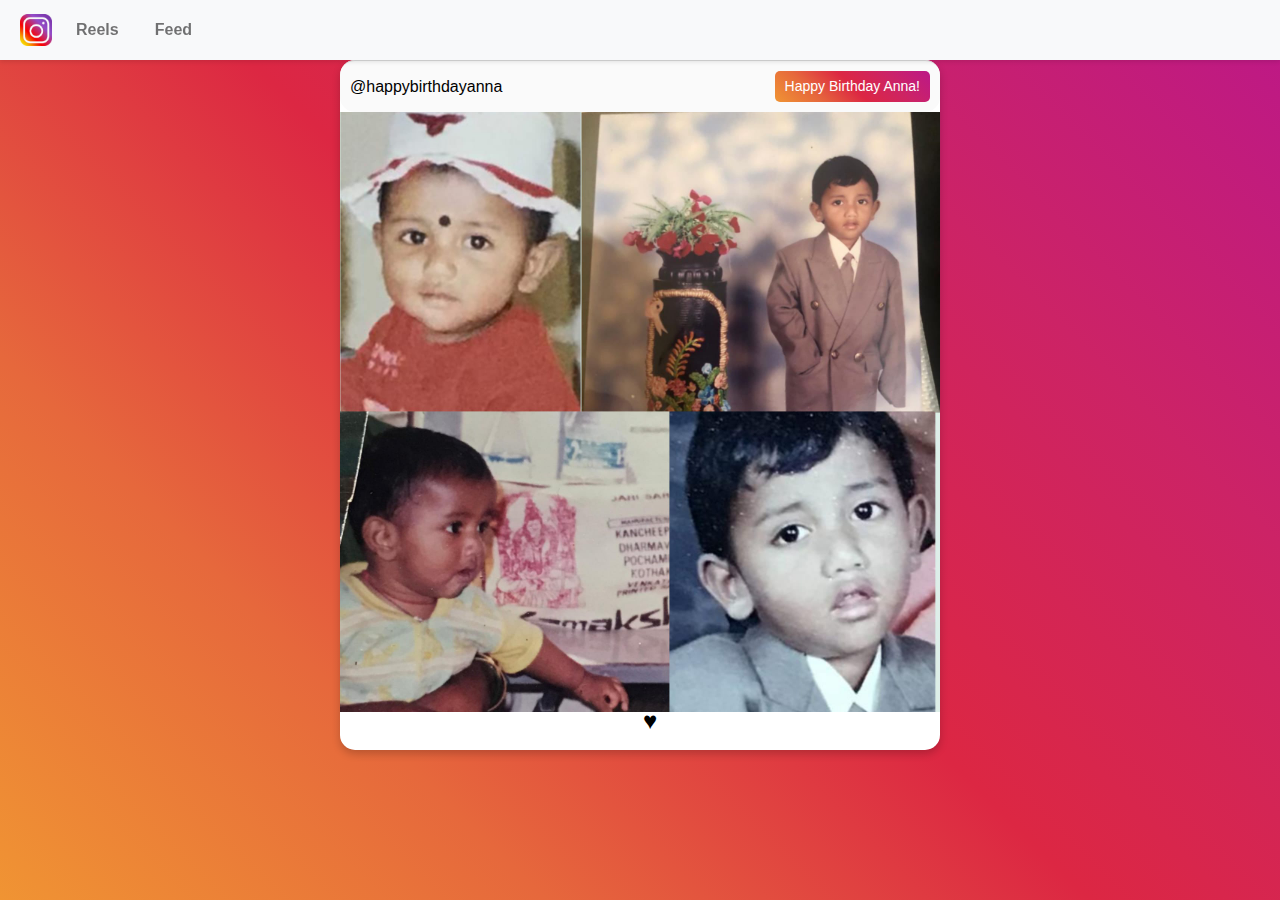
<file: index.html>
<!DOCTYPE html>
<html lang="en">
<head>
    <meta charset="UTF-8">
    <meta name="viewport" content="width=device-width, initial-scale=1.0">
    <title>Birthday Website</title>
    <link href="bootstrap.min.css" rel="stylesheet">
    <link rel="stylesheet" href="styles.css">
    <link rel="icon" href="instagram-icon.png" type="image/png">
    
</head>
<body>
    <!-- Navbar -->
    <nav class="navbar navbar-expand-lg navbar-light bg-light">
        <a class="navbar-brand" href="#">
            <img src="instagram-icon.png" alt="Instagram Icon" class="instagram-icon">
        </a>
        <div class="collapse navbar-collapse" id="navbarNav">
            <ul class="navbar-nav ml-auto">
                <li class="nav-item">
                    <a class="nav-link" href="reels.html">Reels</a>
                </li>
                <li class="nav-item">
                    <a class="nav-link" href="feed.html">Feed</a>
                </li>
            </ul>
        </div>
    </nav>

    <!-- Hero Section -->
    <section class="hero">
        <div class="post-info">
            @happybirthdayanna
            <button id="wishButton" class="wish-button">Happy Birthday Anna!</button>
        </div>
        <img src="Birthday-photo.jpeg" alt="Brother's Photo" class="hero-image">
        <button class="like-button">&#9829;</button>
        <!-- Wish Text (Initially Hidden) -->
        <div id="wishText" class="wish-text">
            <p>"Happy Birthday! May this year bring you endless joy, success, and adventures. Remember, you are loved beyond measure, and today we celebrate the amazing person you are. Cheers to more wonderful memories together!"</p>
        </div>
    </section>

    <!-- JavaScript -->
    <script src="https://code.jquery.com/jquery-3.5.1.slim.min.js"></script>
    <script src="https://cdn.jsdelivr.net/npm/@popperjs/core@2.9.2/dist/umd/popper.min.js"></script>
    <script src="https://stackpath.bootstrapcdn.com/bootstrap/4.5.2/js/bootstrap.min.js"></script>
    <script src="scripts.js"></script>
</body>
</html>
</file>
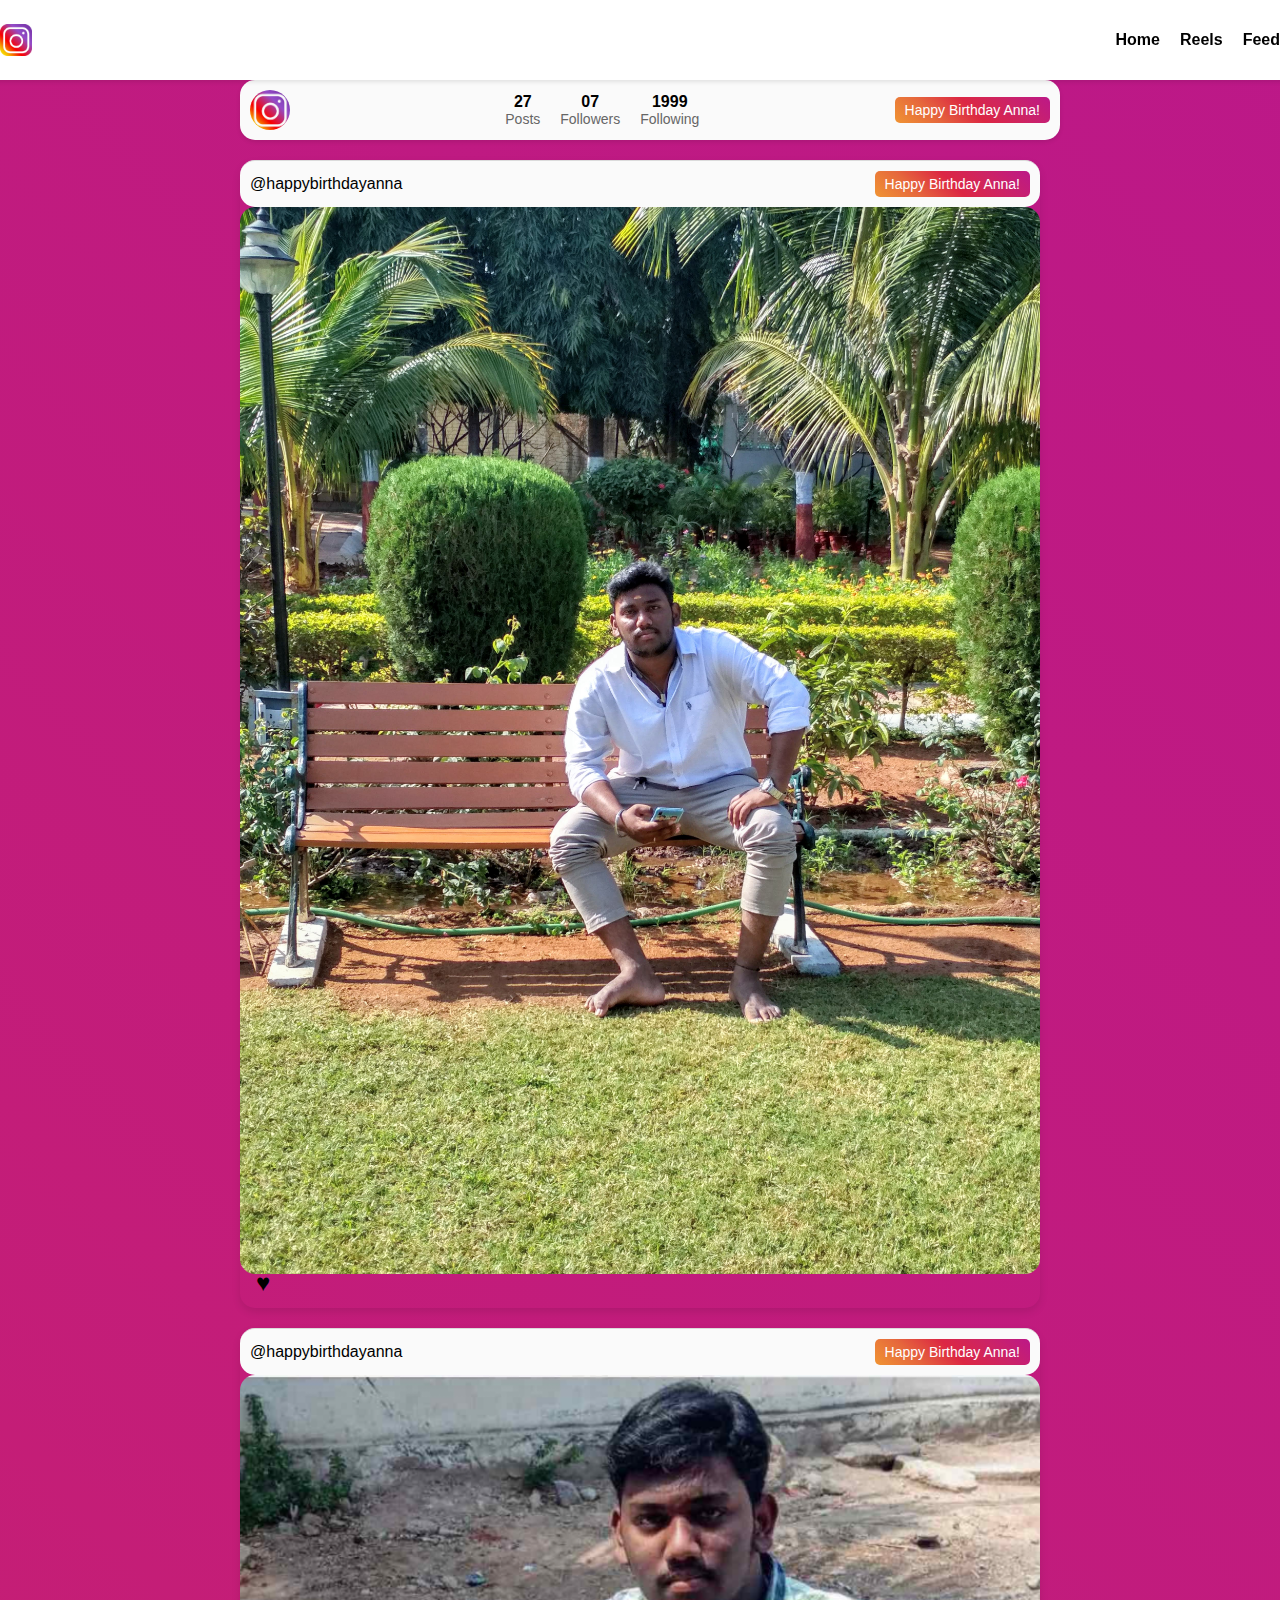
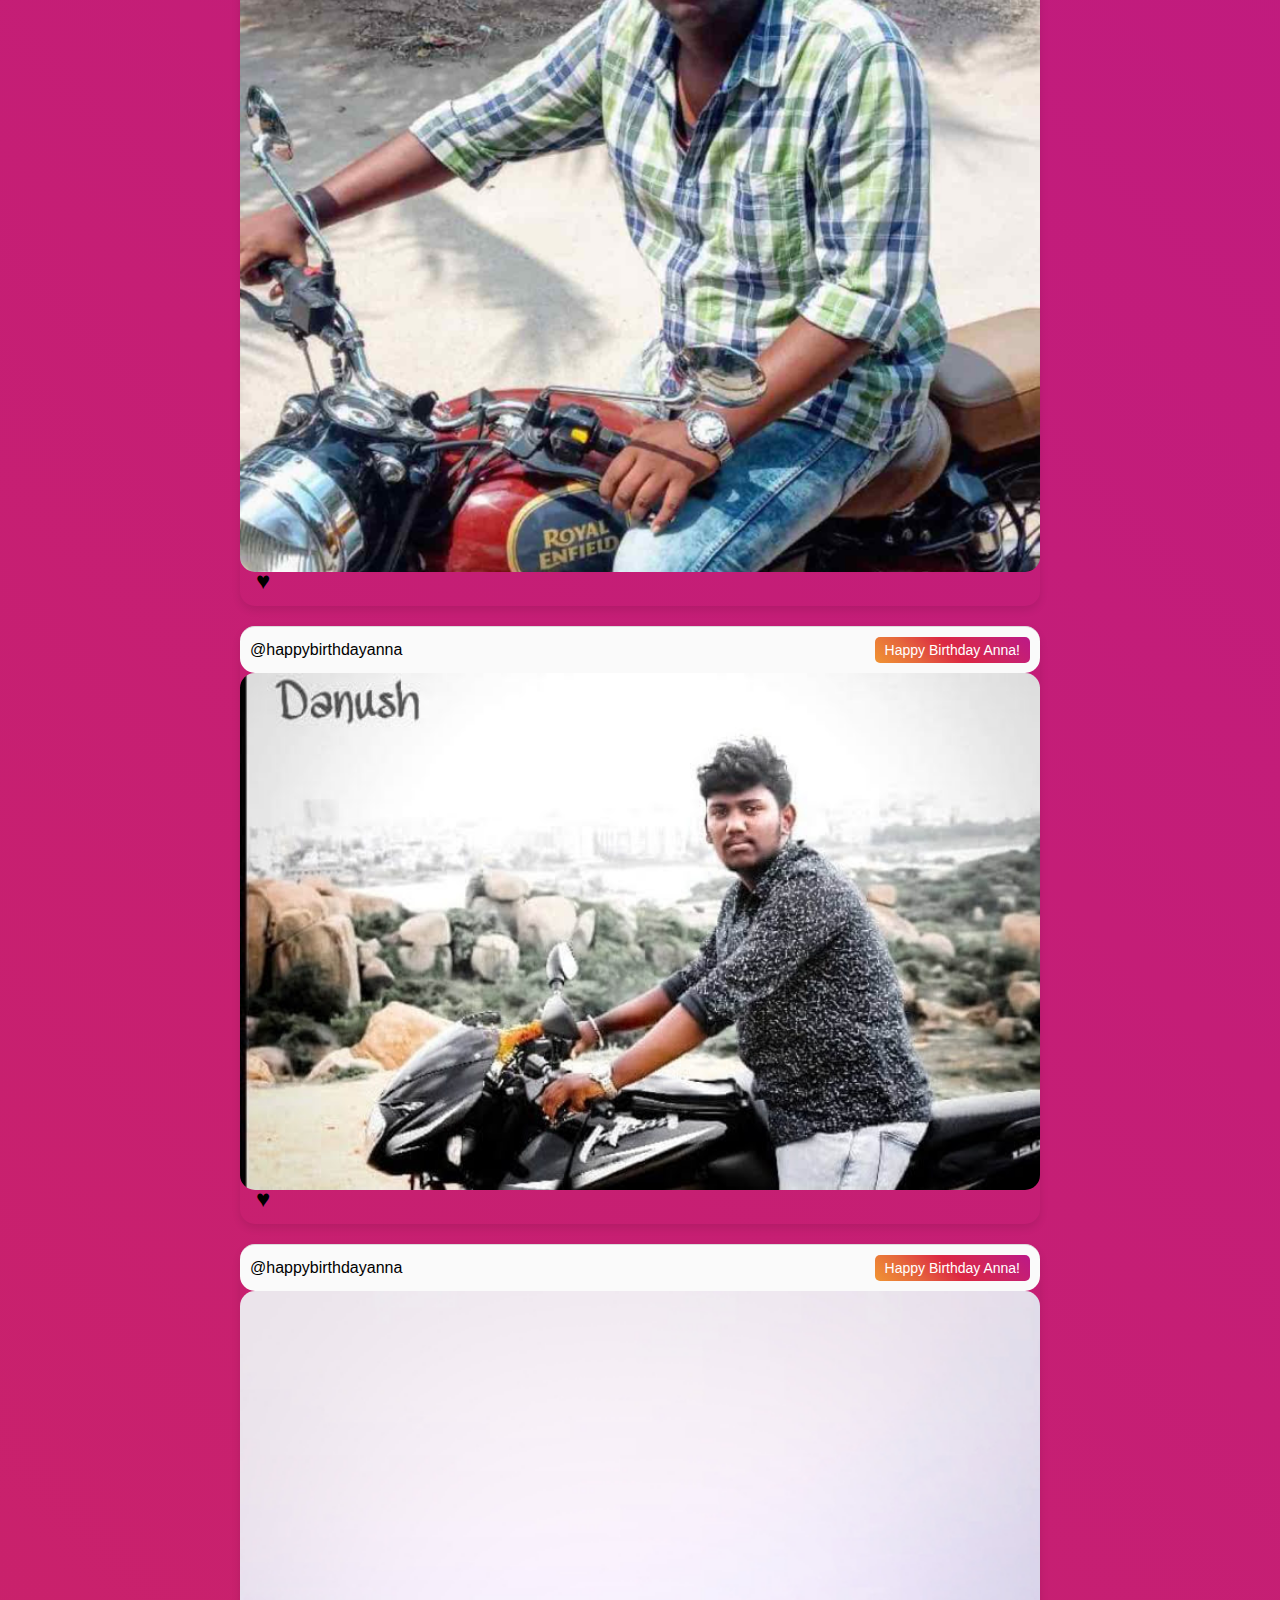
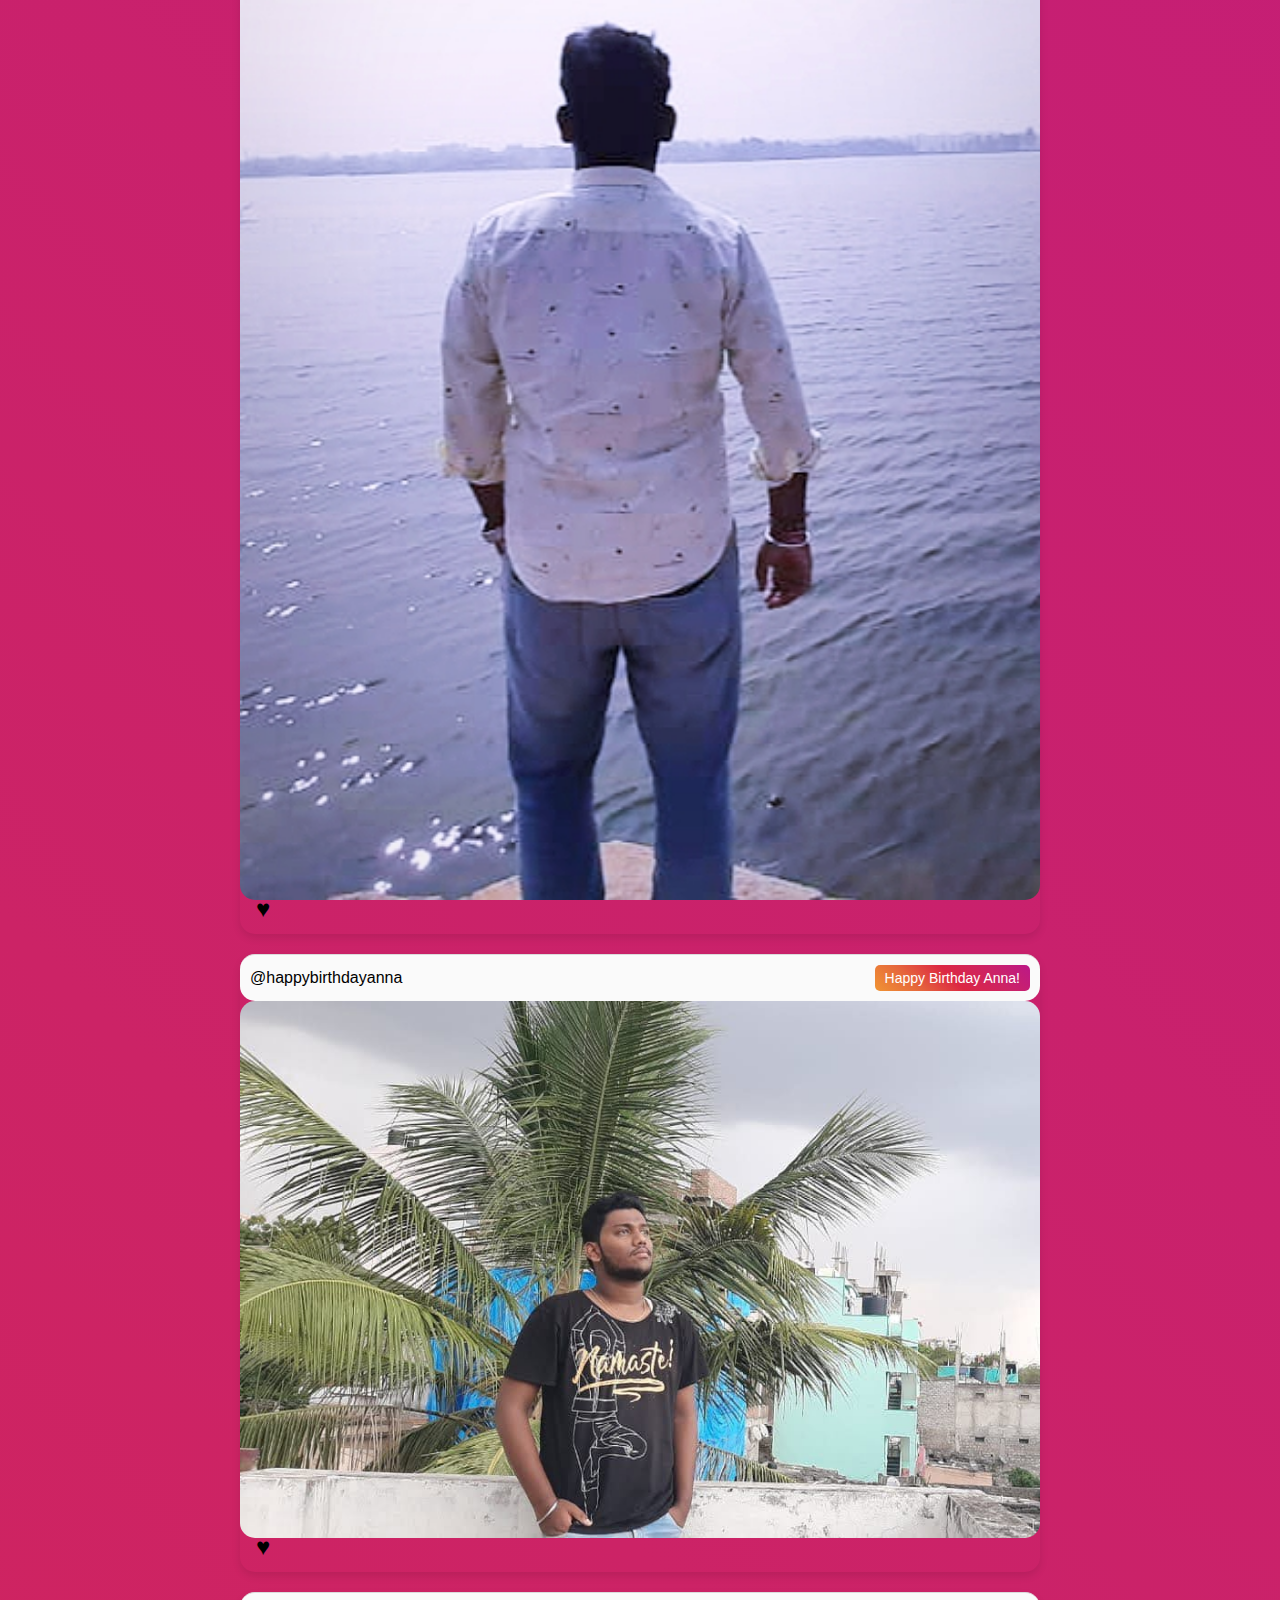
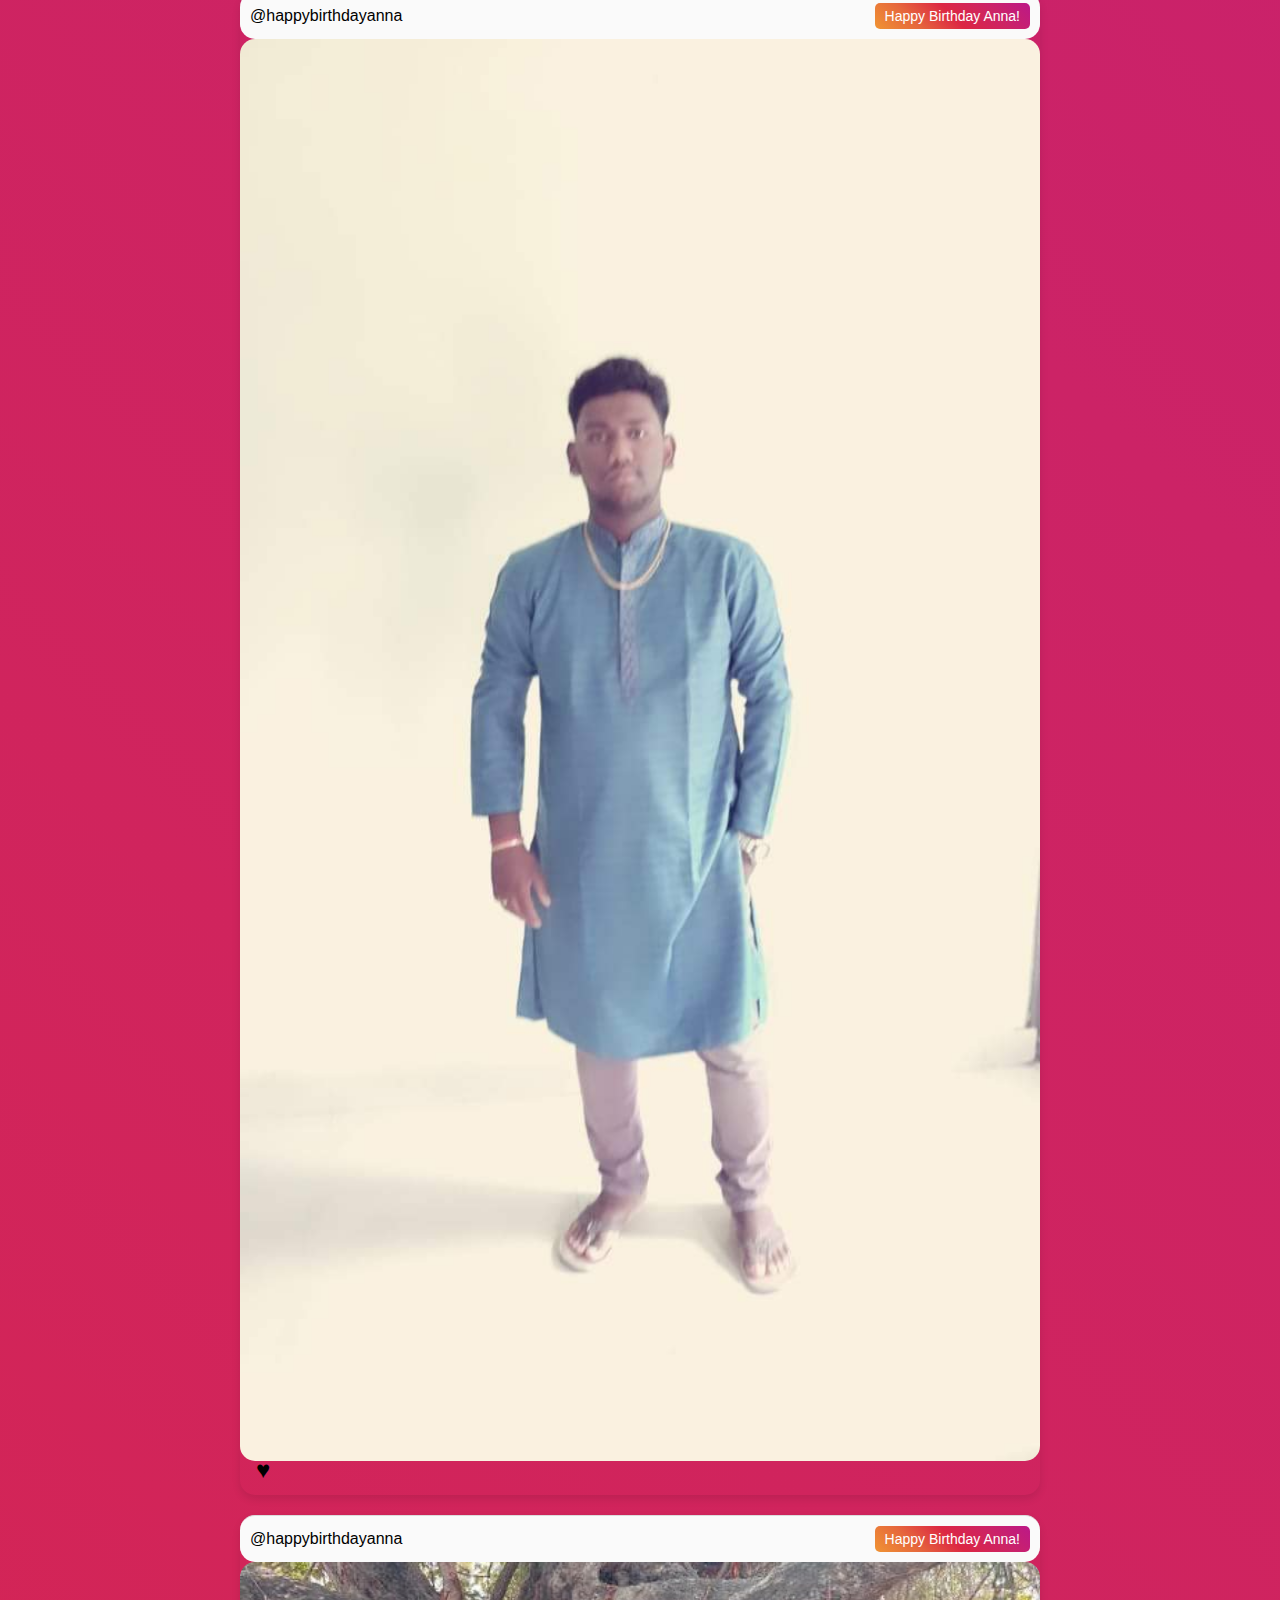
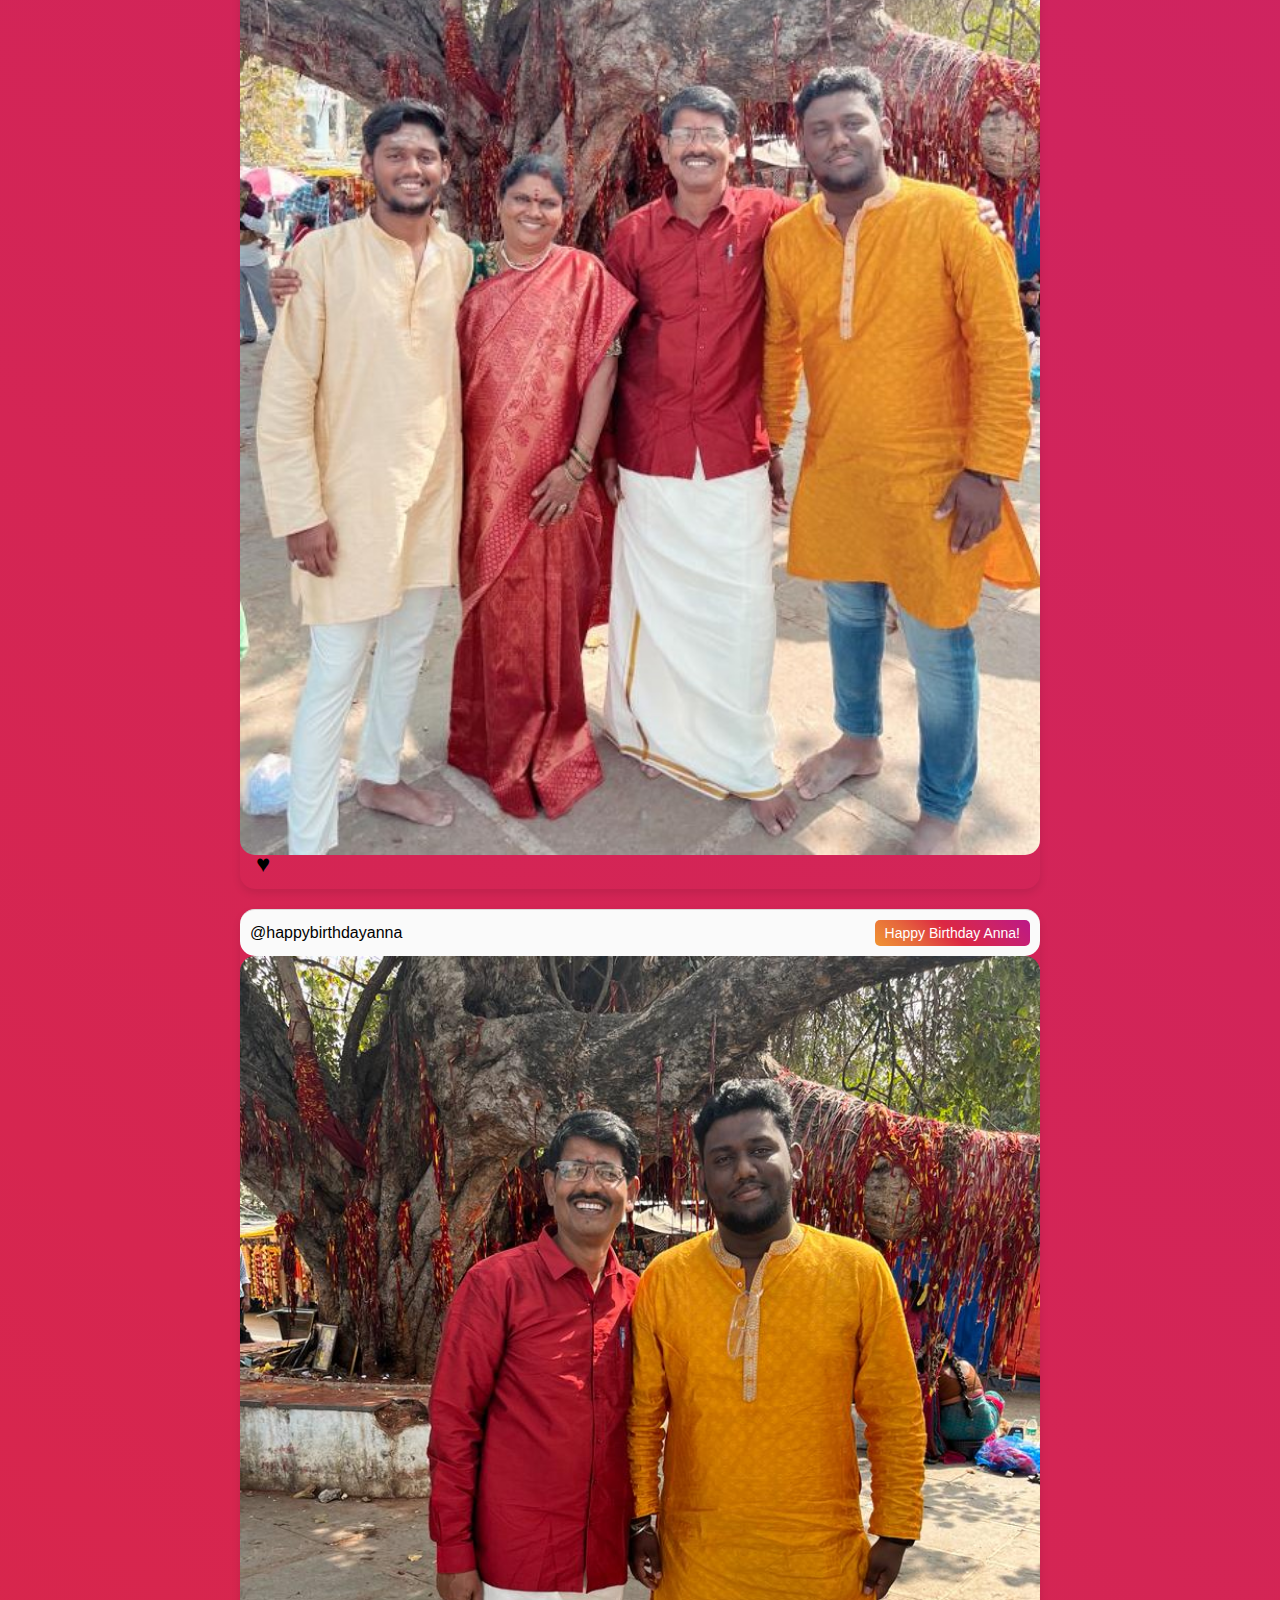
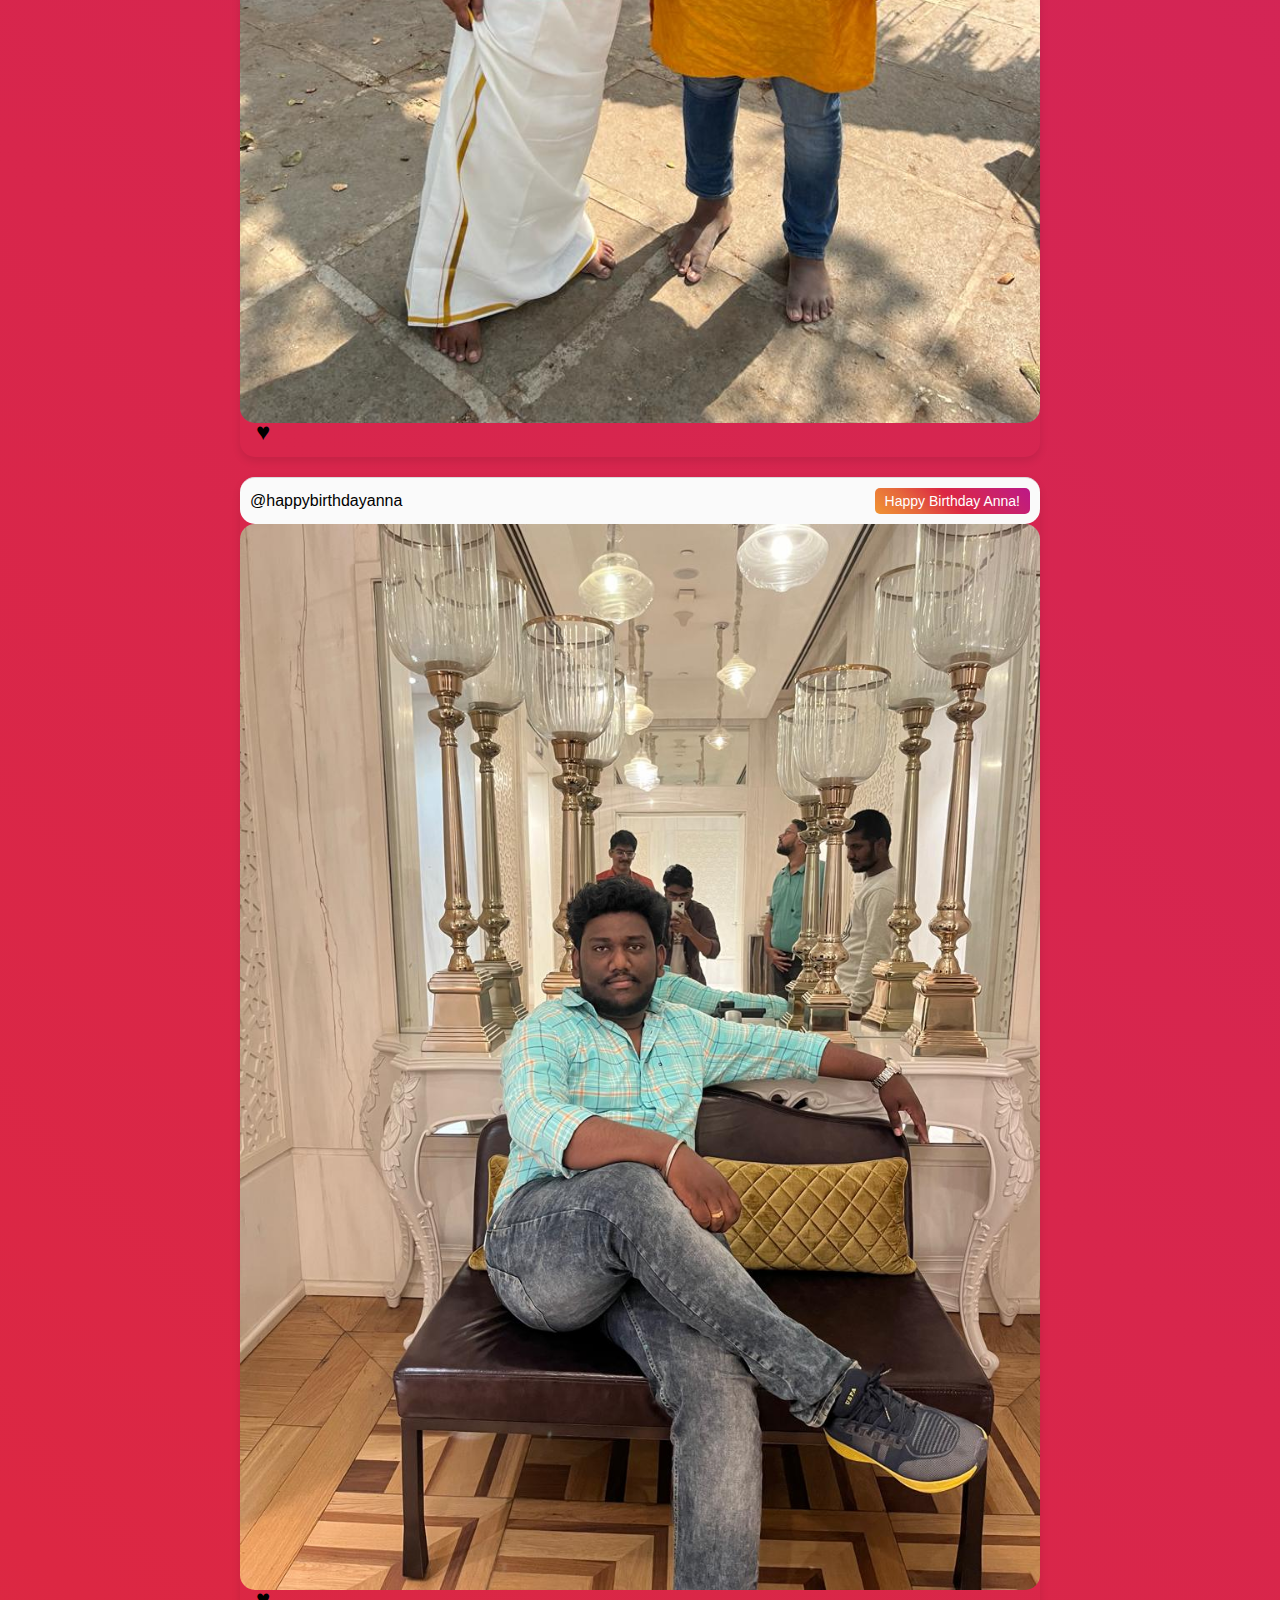
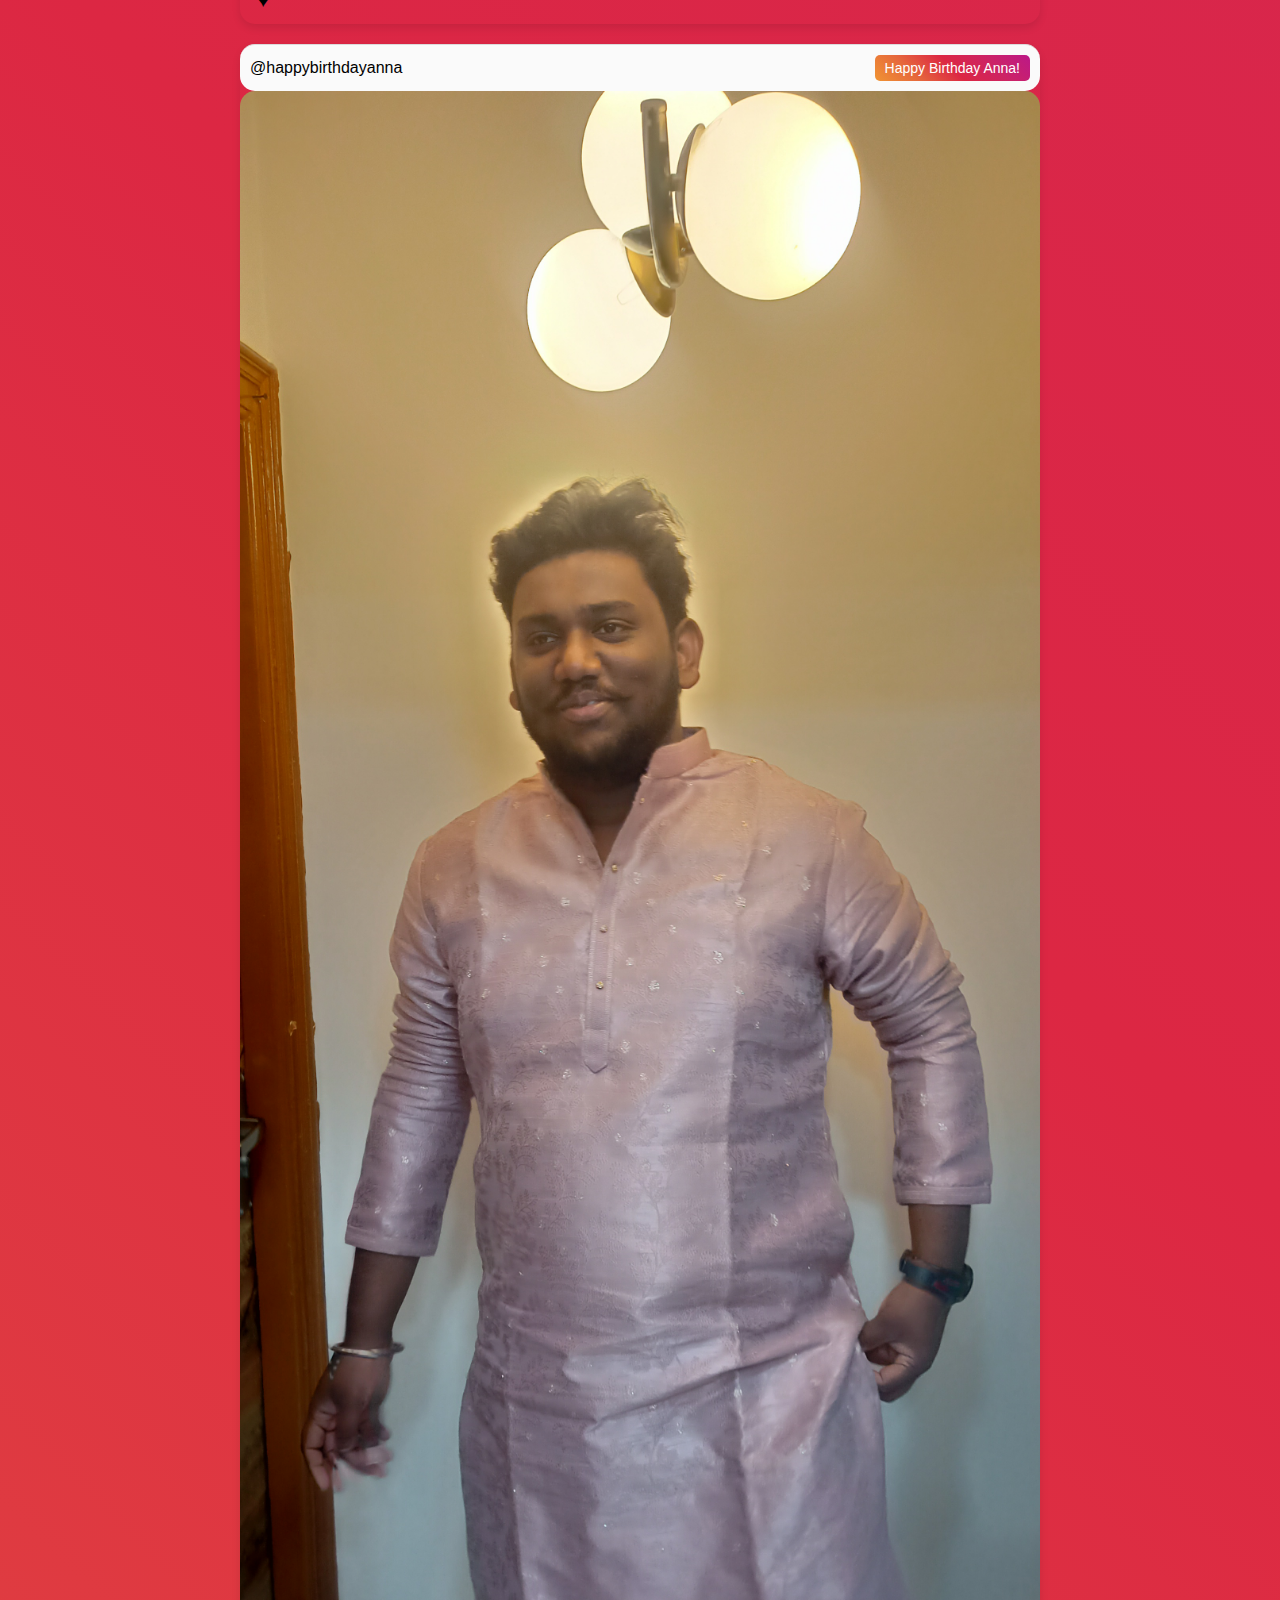
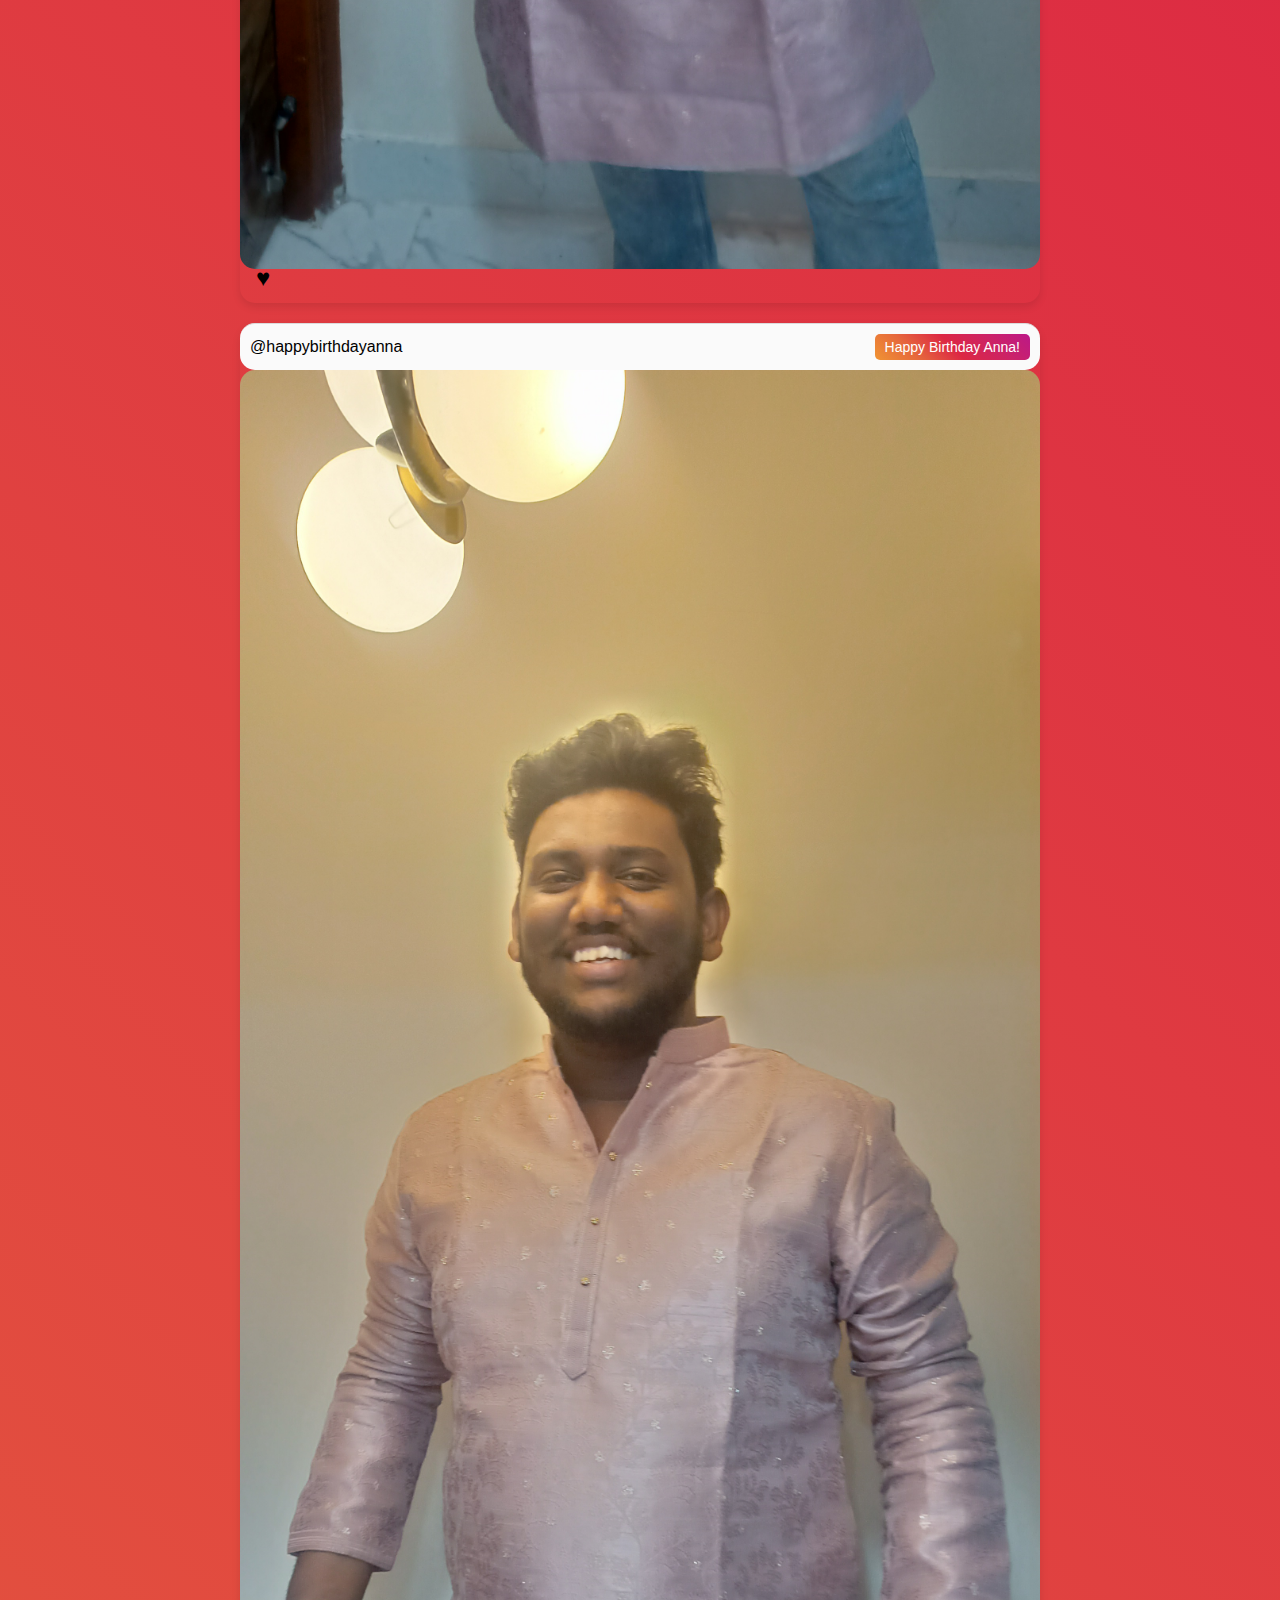
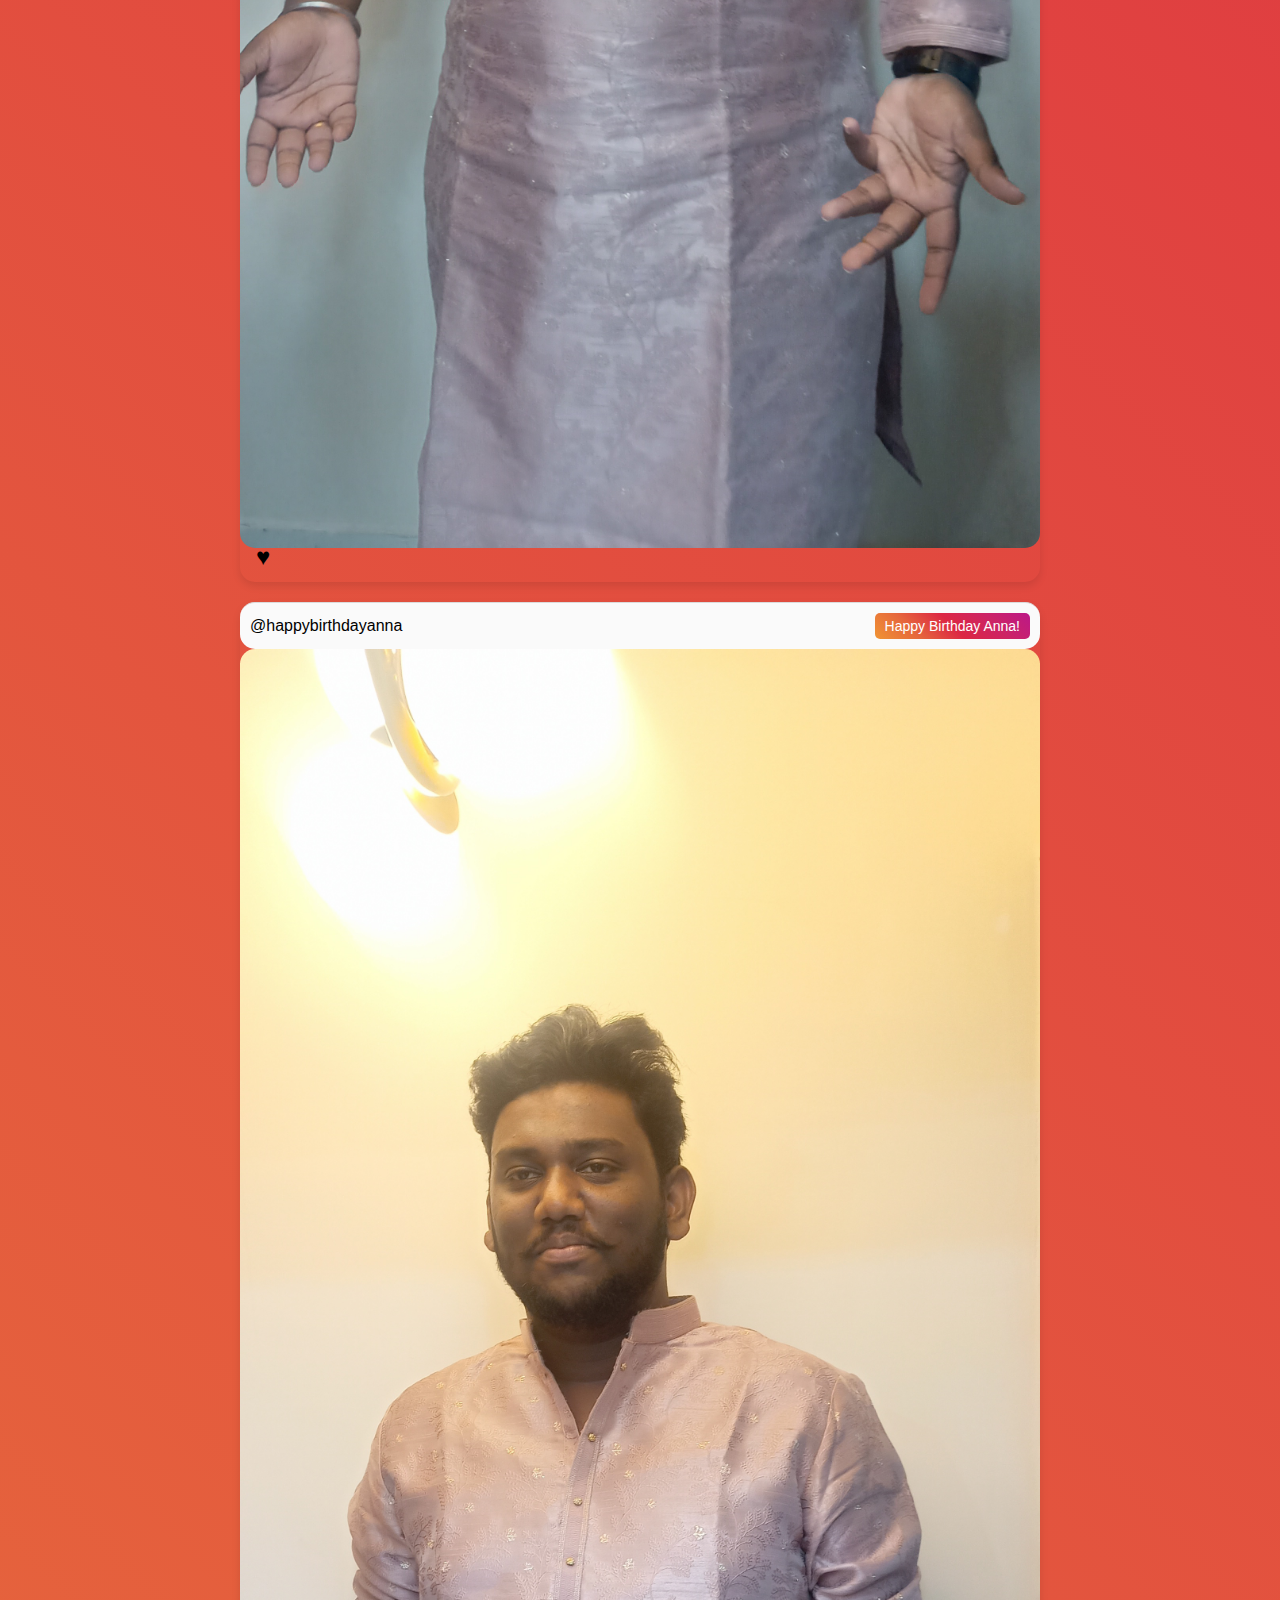
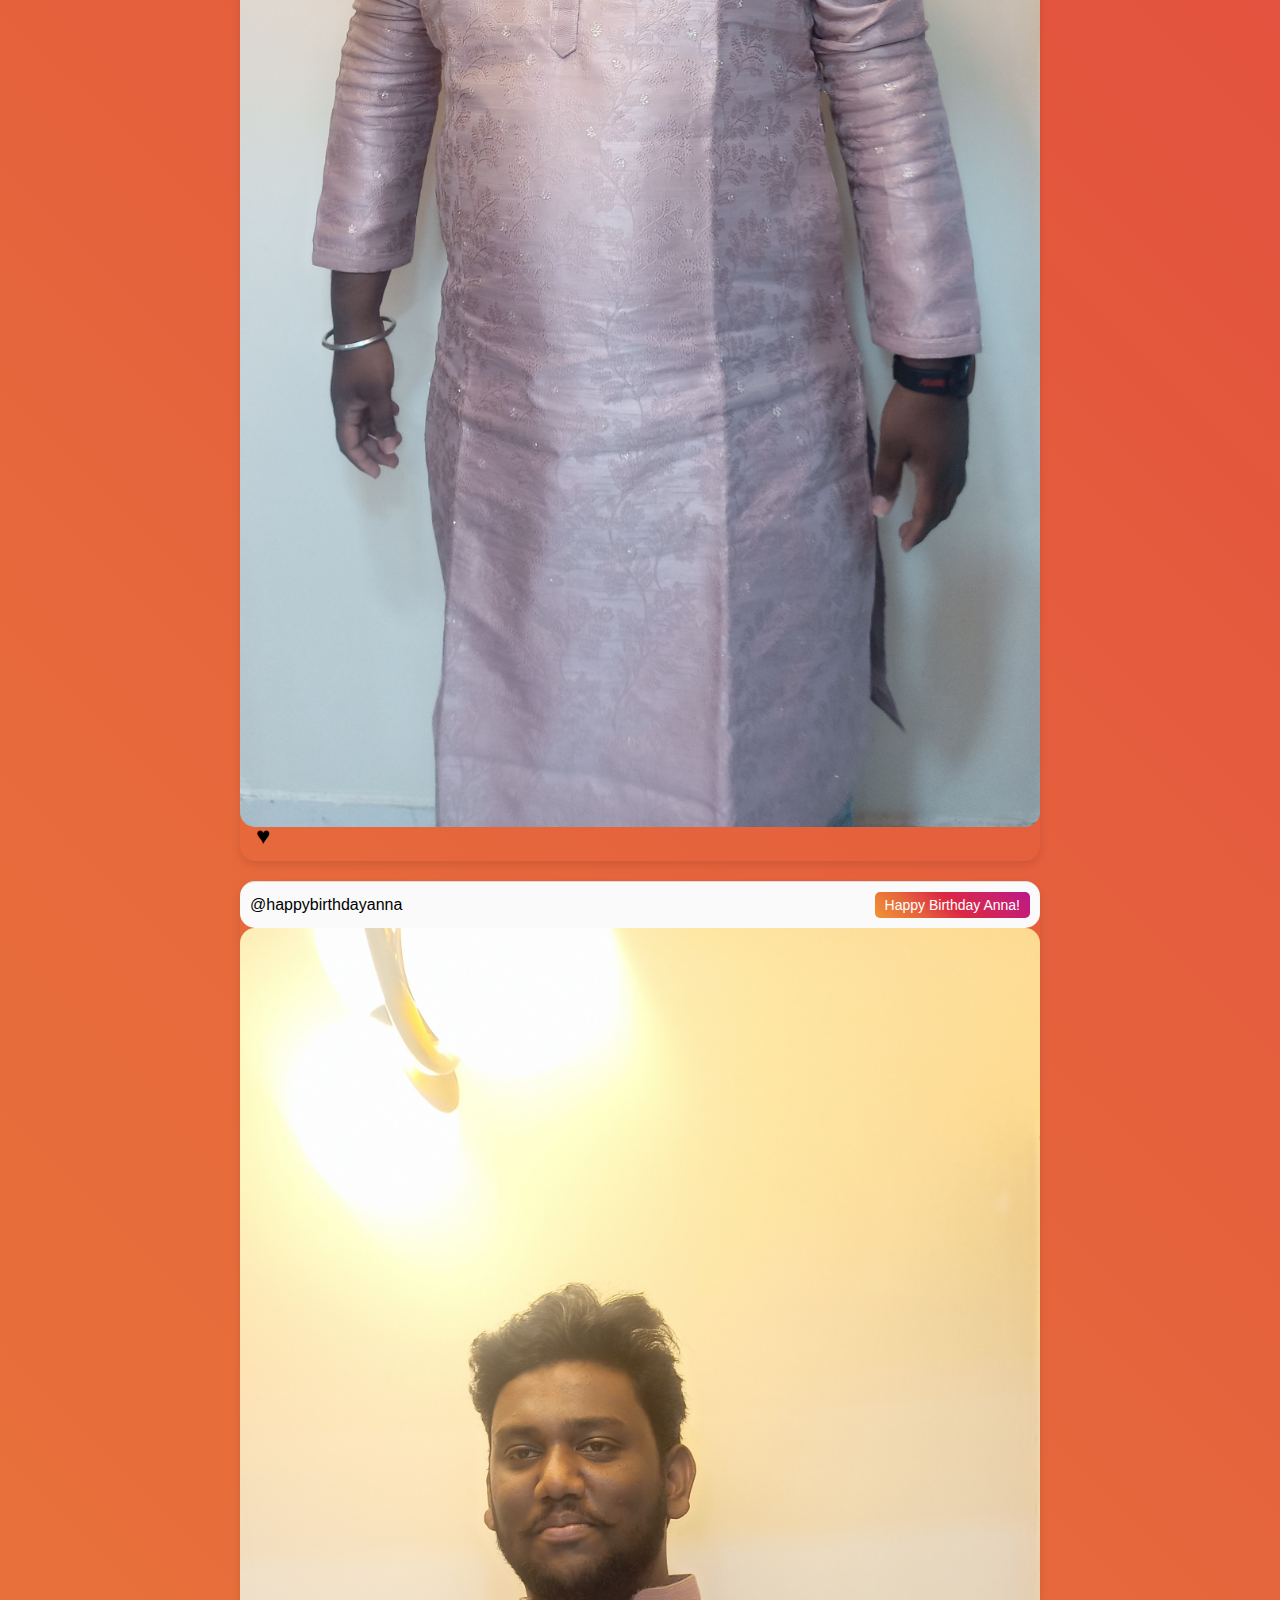
<file: feed.html>
<!DOCTYPE html>
<html lang="en">
<head>
    <meta charset="UTF-8">
    <meta name="viewport" content="width=device-width, initial-scale=1.0">
    <title>Feed</title>
    <link rel="stylesheet" href="styles.css">
    <link rel="icon" href="instagram-icon.png" type="image/png">
</head>
<body>
    <!-- Navbar -->
    <nav class="navbar">
        <img src="instagram-icon.png" alt="Instagram" class="instagram-icon">
        <div class="navbar-nav">
            <a href="index.html" class="nav-link">Home</a>
            <a href="reels.html" class="nav-link">Reels</a>
            <a href="feed.html" class="nav-link">Feed</a>
        </div>
    </nav>

    <!-- Feed Section -->
    <section id="feed" class="feed-container">
        <div class="feed-header">
            <img src="instagram-icon.png" alt="Instagram Logo" class="instagram-logo">
            <div class="profile-stats">
                <div class="stat-item">
                    <span class="stat-value">27</span>
                    <span class="stat-label">Posts</span>
                </div>
                <div class="stat-item">
                    <span class="stat-value">07</span>
                    <span class="stat-label">Followers</span>
                </div>
                <div class="stat-item">
                    <span class="stat-value">1999</span>
                    <span class="stat-label">Following</span>
                </div>
            </div>
            <button class="happybirthdayanna-button">Happy Birthday Anna!</button>
        </div>

        <!-- Photo Items with Audio -->
        <div class="photo-item">
            <div class="post-info">
                <span>@happybirthdayanna</span>
                <button class="happybirthdayanna-button">Happy Birthday Anna!</button>
            </div>
            <img src="sample-photo 1.jpg" alt="Sample Photo 1" class="photo" onclick="highlightPhoto(this)">
            <button class="like-button">&#9829;</button>
        </div>

        <div class="photo-item">
            <div class="post-info">
                <span>@happybirthdayanna</span>
                <button class="happybirthdayanna-button">Happy Birthday Anna!</button>
            </div>
            <img src="sample-photo 2.png" alt="Sample Photo 2" class="photo" onclick="highlightPhoto(this)">
            <button class="like-button">&#9829;</button>

        </div>

        <div class="photo-item">
            <div class="post-info">
                <span>@happybirthdayanna</span>
                <button class="happybirthdayanna-button">Happy Birthday Anna!</button>
            </div>
            <img src="sample-photo 3.jpg" alt="Sample Photo 3" class="photo" onclick="highlightPhoto(this)">
            <button class="like-button">&#9829;</button>
        </div>

        <div class="photo-item">
            <div class="post-info">
                <span>@happybirthdayanna</span>
                <button class="happybirthdayanna-button">Happy Birthday Anna!</button>
            </div>
            <img src="sample-photo 4.jpg" alt="Sample Photo 4" class="photo" onclick="highlightPhoto(this)">
            <button class="like-button">&#9829;</button>
        </div>

        <div class="photo-item">
            <div class="post-info">
                <span>@happybirthdayanna</span>
                <button class="happybirthdayanna-button">Happy Birthday Anna!</button>
            </div>
            <img src="sample-photo 5.jpg" alt="Sample Photo 5" class="photo" onclick="highlightPhoto(this)">
            <button class="like-button">&#9829;</button>
        </div>

        <div class="photo-item">
            <div class="post-info">
                <span>@happybirthdayanna</span>
                <button class="happybirthdayanna-button">Happy Birthday Anna!</button>
            </div>
            <img src="sample-photo 6.jpg" alt="Sample Photo 6" class="photo" onclick="highlightPhoto(this)">
            <button class="like-button">&#9829;</button>
        </div>

        <div class="photo-item">
            <div class="post-info">
                <span>@happybirthdayanna</span>
                <button class="happybirthdayanna-button">Happy Birthday Anna!</button>
            </div>
            <img src="sample-photo 7.jpg" alt="Sample Photo 7" class="photo" onclick="highlightPhoto(this)">
            <button class="like-button">&#9829;</button>
        </div>

        <div class="photo-item">
            <div class="post-info">
                <span>@happybirthdayanna</span>
                <button class="happybirthdayanna-button">Happy Birthday Anna!</button>
            </div>
            <img src="sample-photo 8.jpg" alt="Sample Photo 8" class="photo" onclick="highlightPhoto(this)">
            <button class="like-button">&#9829;</button>
        </div>

        <div class="photo-item">
            <div class="post-info">
                <span>@happybirthdayanna</span>
                <button class="happybirthdayanna-button">Happy Birthday Anna!</button>
            </div>
            <img src="sample-photo 9.jpg" alt="Sample Photo 9" class="photo" onclick="highlightPhoto(this)">
            <button class="like-button">&#9829;</button>
        </div>

        <div class="photo-item">
            <div class="post-info">
                <span>@happybirthdayanna</span>
                <button class="happybirthdayanna-button">Happy Birthday Anna!</button>
            </div>
            <img src="sample-photo 10.jpg" alt="Sample Photo 10" class="photo" onclick="highlightPhoto(this)">
            <button class="like-button">&#9829;</button>
        </div>

        <div class="photo-item">
            <div class="post-info">
                <span>@happybirthdayanna</span>
                <button class="happybirthdayanna-button">Happy Birthday Anna!</button>
            </div>
            <img src="sample-photo 11.jpg" alt="Sample Photo 11" class="photo" onclick="highlightPhoto(this)">
            <button class="like-button">&#9829;</button>
        </div>

        <div class="photo-item">
            <div class="post-info">
                <span>@happybirthdayanna</span>
                <button class="happybirthdayanna-button">Happy Birthday Anna!</button>
            </div>
            <img src="sample-photo 12.jpg" alt="Sample Photo 12" class="photo" onclick="highlightPhoto(this)">
            <button class="like-button">&#9829;</button>
        </div>
        <div class="photo-item">
            <div class="post-info">
                <span>@happybirthdayanna</span>
                <button class="happybirthdayanna-button">Happy Birthday Anna!</button>
            </div>
            <img src="sample-photo 12.jpg" alt="Sample Photo 12" class="photo" onclick="highlightPhoto(this)">
            <button class="like-button">&#9829;</button>
        </div>
        <div class="photo-item">
            <div class="post-info">
                <span>@happybirthdayanna</span>
                <button class="happybirthdayanna-button">Happy Birthday Anna!</button>
            </div>
            <img src="sample-photo 13.jpg" alt="Sample Photo 12" class="photo" onclick="highlightPhoto(this)">
            <button class="like-button">&#9829;</button>
        </div>
        <div class="photo-item">
            <div class="post-info">
                <span>@happybirthdayanna</span>
                <button class="happybirthdayanna-button">Happy Birthday Anna!</button>
            </div>
            <img src="sample-photo 14.jpg" alt="Sample Photo 12" class="photo" onclick="highlightPhoto(this)">
            <button class="like-button">&#9829;</button>
        </div>
        <div class="photo-item">
            <div class="post-info">
                <span>@happybirthdayanna</span>
                <button class="happybirthdayanna-button">Happy Birthday Anna!</button>
            </div>
            <img src="sample-photo 15.jpg" alt="Sample Photo 12" class="photo" onclick="highlightPhoto(this)">
            <button class="like-button">&#9829;</button>
        </div>

    </section>

    <!-- JavaScript -->
    <script src="scripts.js"></script>
</body>
</html>
</file>
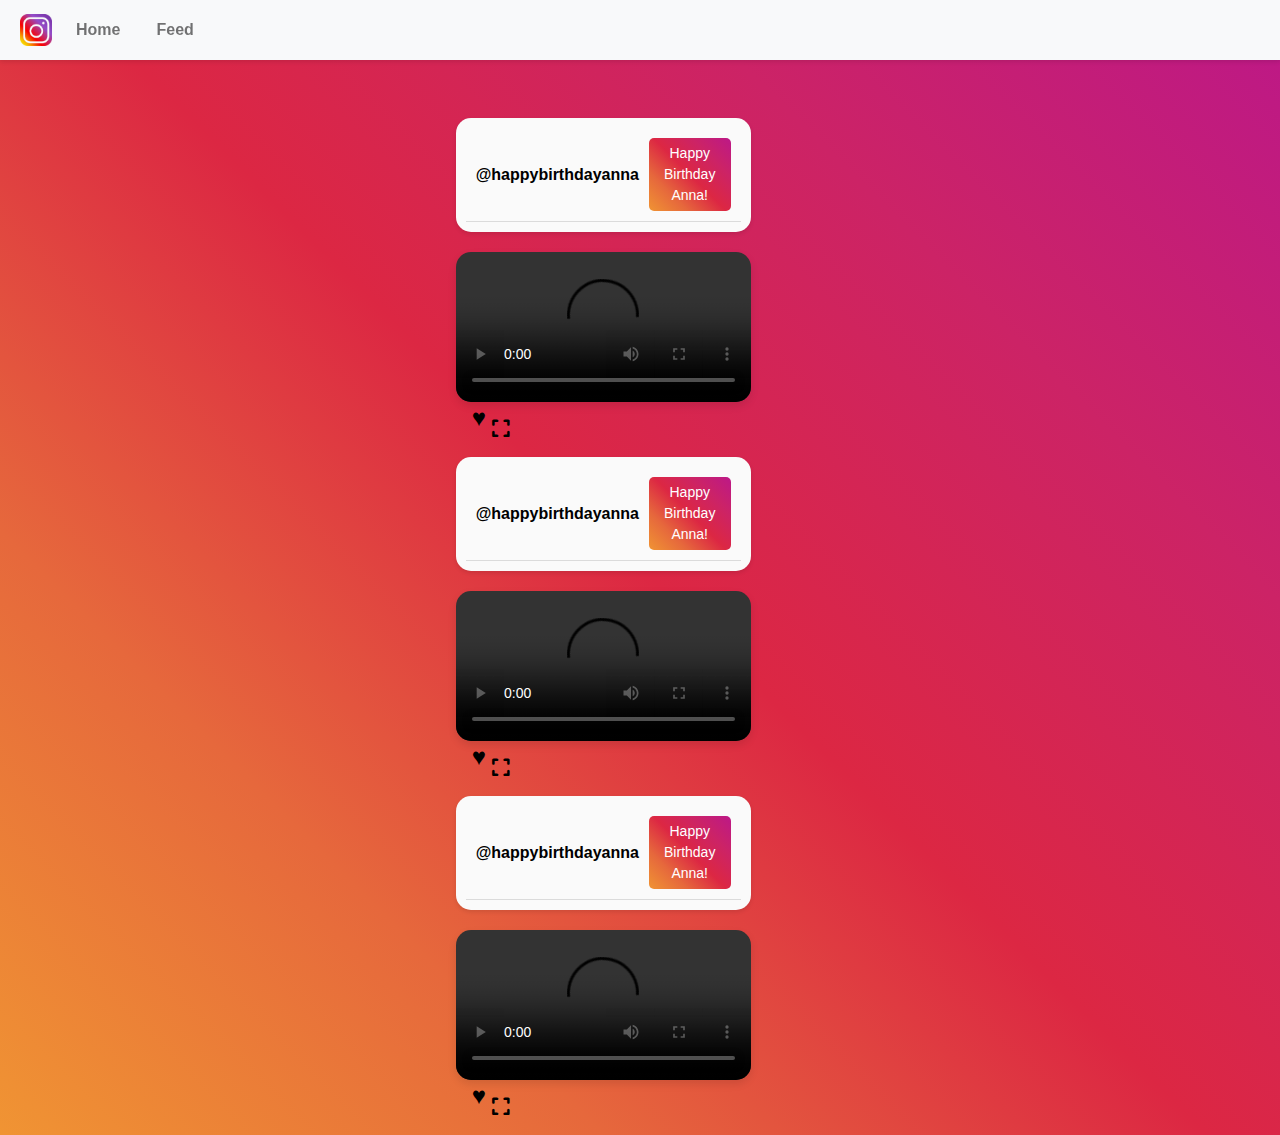
<file: reels.html>
<!DOCTYPE html>
<html lang="en">
<head>
    <meta charset="UTF-8">
    <meta name="viewport" content="width=device-width, initial-scale=1.0">
    <title>Reels</title>
    <link href="bootstrap.min.css" rel="stylesheet">
    <link rel="stylesheet" href="styles.css">
    <link rel="icon" href="instagram-icon.png" type="image/png">
    <link rel="stylesheet" href="https://cdnjs.cloudflare.com/ajax/libs/font-awesome/6.0.0/css/all.min.css">

</head>
<body>
    <!-- Navbar -->
    <nav class="navbar navbar-expand-lg navbar-light bg-light">
        <a class="navbar-brand" href="#">
            <img src="instagram-icon.png" alt="Instagram Icon" class="instagram-icon">
        </a>
        <div class="collapse navbar-collapse" id="navbarNav">
            <ul class="navbar-nav ml-auto">
                <li class="nav-item">
                    <a class="nav-link" href="index.html">Home</a>
                </li>
                <li class="nav-item">
                    <a class="nav-link" href="feed.html">Feed</a>
                </li>
            </ul>
        </div>
    </nav>

    <!-- Reels Section -->
    <section id="reels" class="content-section">
        <h2>Reels</h2>
        <div class="reels-container">
            <div class="reel-item">
                <div class="reel-header">
                    <div class="reel-info">
                        <span>@happybirthdayanna</span>
                        <button class="wish-button">Happy Birthday Anna!</button>
                    </div>
                </div>
                <video class="reels-video" controls>
                    <source src="sample-video 1.mp4" type="video/mp4">
                    Your browser does not support the video tag.
                </video>
                <button class="like-button">&#9829;</button>
                <button class="fullscreen-button">
                    <i class="fas fa-expand"></i>
                </button>
                
                
            </div>
            <div class="reel-item">
                <div class="reel-header">
                    <div class="reel-info">
                        <span>@happybirthdayanna</span>
                        <button class="wish-button">Happy Birthday Anna!</button>
                    </div>
                </div>
                <video class="reels-video" controls>
                    <source src="sample-video 2.mp4" type="video/mp4">
                    Your browser does not support the video tag.
                </video>
                <button class="like-button">&#9829;</button>
                <button class="fullscreen-button">
                    <i class="fas fa-expand"></i>
                </button>
                
            </div>
            <div class="reel-item">
                <div class="reel-header">
                    <div class="reel-info">
                        <span>@happybirthdayanna</span>
                        <button class="wish-button">Happy Birthday Anna!</button>
                    </div>
                </div>
                <video class="reels-video" controls>
                    <source src="sample-video 3.mp4" type="video/mp4">
                    Your browser does not support the video tag.
                </video>
                <button class="like-button">&#9829;</button>
                <button class="fullscreen-button">
                    <i class="fas fa-expand"></i>
                </button>
                
            </div>
            <!-- Add more reels as needed -->
        </div>
    </section>

    <!-- JavaScript -->
    <script src="https://code.jquery.com/jquery-3.5.1.slim.min.js"></script>
    <script src="https://cdn.jsdelivr.net/npm/@popperjs/core@2.9.2/dist/umd/popper.min.js"></script>
    <script src="https://stackpath.bootstrapcdn.com/bootstrap/4.5.2/js/bootstrap.min.js"></script>
    <script src="scripts.js"></script>
</body>
</html>
</file>
<file: styles.css>
/* General Styles */
body {
    font-family: Arial, sans-serif;
    background: linear-gradient(45deg, #f09433, #e6683c, #dc2743, #cc2366, #bc1888);
    margin: 0;
    padding: 0;
    display: flex;
    flex-direction: column;
    align-items: center;
    min-height: 100vh;
}

/* Navbar Styles */
.navbar {
    background-color: #fff;
    box-shadow: 0 2px 4px rgba(0, 0, 0, 0.1);
    padding: 10px 20px;
    display: flex;
    justify-content: space-between;
    align-items: center;
    width: 100%;
    position: fixed;
    top: 0;
    z-index: 1000;
    height: 60px; /* Height of navbar */
}

.instagram-icon {
    height: 32px; /* Adjust this to match Instagram's logo size */
    width: auto;
}

.navbar-nav {
    display: flex;
    gap: 20px;
}

.navbar-nav .nav-link {
    font-weight: bold;
    color: black;
    text-decoration: none;
}

/* Hero Section Styles */
.hero {
    text-align: center;
    position: relative;
    width: 80%;
    max-width: 600px;
    background: white;
    border-radius: 15px;
    overflow: hidden;
    box-shadow: 0 4px 8px rgba(0, 0, 0, 0.2);
    margin-top: 60px; /* Ensure space for the fixed navbar */
}

.hero-header {
    display: flex;
    align-items: center;
    justify-content: center;
    background: #fafafa;
    padding: 10px;
    border-radius: 15px;
    box-shadow: 0 2px 4px rgba(0, 0, 0, 0.1);
}

.hero-header .wish-button {
    background: linear-gradient(45deg, #f09433, #e6683c, #dc2743, #cc2366, #bc1888);
    color: #fff;
    border: none;
    padding: 5px 10px;
    border-radius: 5px;
    font-size: 14px;
    cursor: pointer;
    margin-left: 10px;
}

.hero-image {
    width: 100%;
    height: auto;
    display: block;
    margin: 0;
}

.like-button {
    position: absolute;
    bottom: 15px;
    left: 15px;
    background: transparent;
    border: none;
    font-size: 36px;
    color: black;
    cursor: pointer;
    z-index: 1;
    transition: color 0.3s;
}

.like-button:hover {
    color: red;
}

/* Birthday Wish Button */
.wish-button {
    background: linear-gradient(45deg, #f09433, #e6683c, #dc2743, #cc2366, #bc1888);
    color: #fff;
    border: none;
    padding: 5px 10px;
    border-radius: 5px;
    font-size: 14px;
    cursor: pointer;
    margin-left: 10px;
}

/* Birthday Wish Text */
.wish-text {
    position: absolute;
    top: 50%;
    left: 50%;
    transform: translate(-50%, -50%);
    background: rgba(0, 0, 0, 0.5);
    color: #fff;
    padding: 20px;
    border-radius: 10px;
    font-size: 18px;
    font-weight: bold;
    text-align: center;
    z-index: 0;
    display: none;
}

.show-wish {
    display: block;
}

/* Reels Section Styles */
.reels-container {
    display: flex;
    flex-direction: column;
    align-items: center;
    margin-top: 80px; /* Adjusted to ensure heading is below the fixed navbar */
    width: 80%;
    max-width: 800px;
}

.reel-header {
    width: 100%;
    padding: 10px;
    background: #fafafa;
    border-radius: 15px;
    box-shadow: 0 2px 4px rgba(0, 0, 0, 0.1);
    margin-bottom: 20px; /* Space below the heading */
    text-align: center;
    font-size: 20px; /* Adjusted font size */
    font-weight: bold;
    position: relative;
    z-index: 1;
}

.reel-header h2 {
    font-size: 22px; /* Adjusted font size */
    padding: 20px 0; /* Added padding for better visibility */
    margin: 0; /* Reset margin */
}

.reel-info {
    font-weight: bold;
    color: black;
    font-size: 16px; /* Adjusted font size */
    display: flex;
    align-items: center;
    justify-content: space-between;
    padding: 10px; /* Increased padding for better spacing */
    background: #fafafa;
    border-bottom: 1px solid #dbdbdb;
}

.reel-info span {
    font-size: 16px;
}

.reels-video {
    width: 100%;
    height: auto;
    border-radius: 15px;
    box-shadow: 0 4px 8px rgba(0, 0, 0, 0.1);
}

.reel-item {
    position: relative;
    width: 100%;
    margin-bottom: 10px; /* Removed margin between @happybirthdayanna and reel */
}

.like-button {
    position: relative;
    bottom: 10px;
    left: 30px;
    background: transparent;
    border: none;
    color: black;
    font-size: 24px;
    cursor: pointer;
    transition: color 0.3s;
}

.like-button:hover {
    color: red;
}

/* Feed Section Styles */
.feed-container {
    margin-top: 80px; /* Space for the fixed navbar */
    width: 80%;
    max-width: 800px;
}

.feed-header {
    display: flex;
    align-items: center;
    justify-content: space-between;
    width: 100%;
    padding: 10px;
    background: #fafafa;
    border-radius: 15px;
    box-shadow: 0 2px 4px rgba(0, 0, 0, 0.1);
    margin-bottom: 20px;
    position: relative;
    z-index: 1;
}

.instagram-logo {
    height: 40px; /* Adjust size as needed */
    border-radius: 50%;
    margin-right: 20px;
}

.profile-stats {
    display: flex;
    gap: 20px;
}

.stat-item {
    text-align: center;
}

.stat-value {
    display: block;
    font-size: 16px;
    font-weight: bold;
}

.stat-label {
    display: block;
    font-size: 14px;
    color: #666;
}

/*.happybirthdayanna-button {
    background: linear-gradient(45deg, #f09433, #e6683c, #dc2743, #cc2366, #bc1888);
    color: #fff;
    border: none;
    padding: 5px 10px;
    border-radius: 5px;
    font-size: 14px;
    cursor: pointer;
}*/


.feed-header h2 {
    font-size: 22px;
    padding: 20px 0;
    margin: 0;
}

.photo-item {
    position: relative;
    width: 100%;
    margin-bottom: 20px;
    border-radius: 15px;
    box-shadow: 0 4px 8px rgba(0, 0, 0, 0.1);
}

.photo {
    width: 100%;
    height: auto;
    border-radius: 15px;
    transition: transform 0.3s, box-shadow 0.3s;
}

.photo.highlight {
    transform: scale(1.1);
    box-shadow: 0 4px 8px rgba(0, 0, 0, 0.3);
}

.post-info {
    padding: 10px;
    font-size: 16px;
    color: black;
    background: #fafafa;
    border-top: 1px solid #dbdbdb;
    border-radius: 15px;
    display: flex;
    justify-content: space-between;
    align-items: center;
}

.happybirthdayanna-button {
    background: linear-gradient(45deg, #f09433, #e6683c, #dc2743, #cc2366, #bc1888); /* Match the color used in reels-info */
    color: #fff;
    border: none;
    padding: 5px 10px;
    border-radius: 5px;
    font-size: 14px;
    cursor: pointer;
}

/* Like Button Styles */
.like-button {
    position: relative;
    bottom: 10px;
    left: 10px;
    background: transparent;
    color: black;
    font-size: 24px;
    cursor: pointer;
    transition: color 0.3s;
}

.like-button:hover {
    color: red;
}
.fullscreen-button {
    background: none;
    border: none;
    cursor: pointer;
    font-size: 20px; /* Adjust the size as needed */
}

.fullscreen-button:hover {
    color: #007BFF; /* Change the color on hover */
}

/* Responsive */
@media (max-width: 768px) {
    .hero,
    .reels-container,
    .feed-container {
        width: 90%;
    }

    .hero-image,
    .reels-video,
    .feed-image {
        width: 100%;
        height: auto;
    }

    .navbar-nav {
        flex-direction: column;
        gap: 10px;
    }
}
</file>
